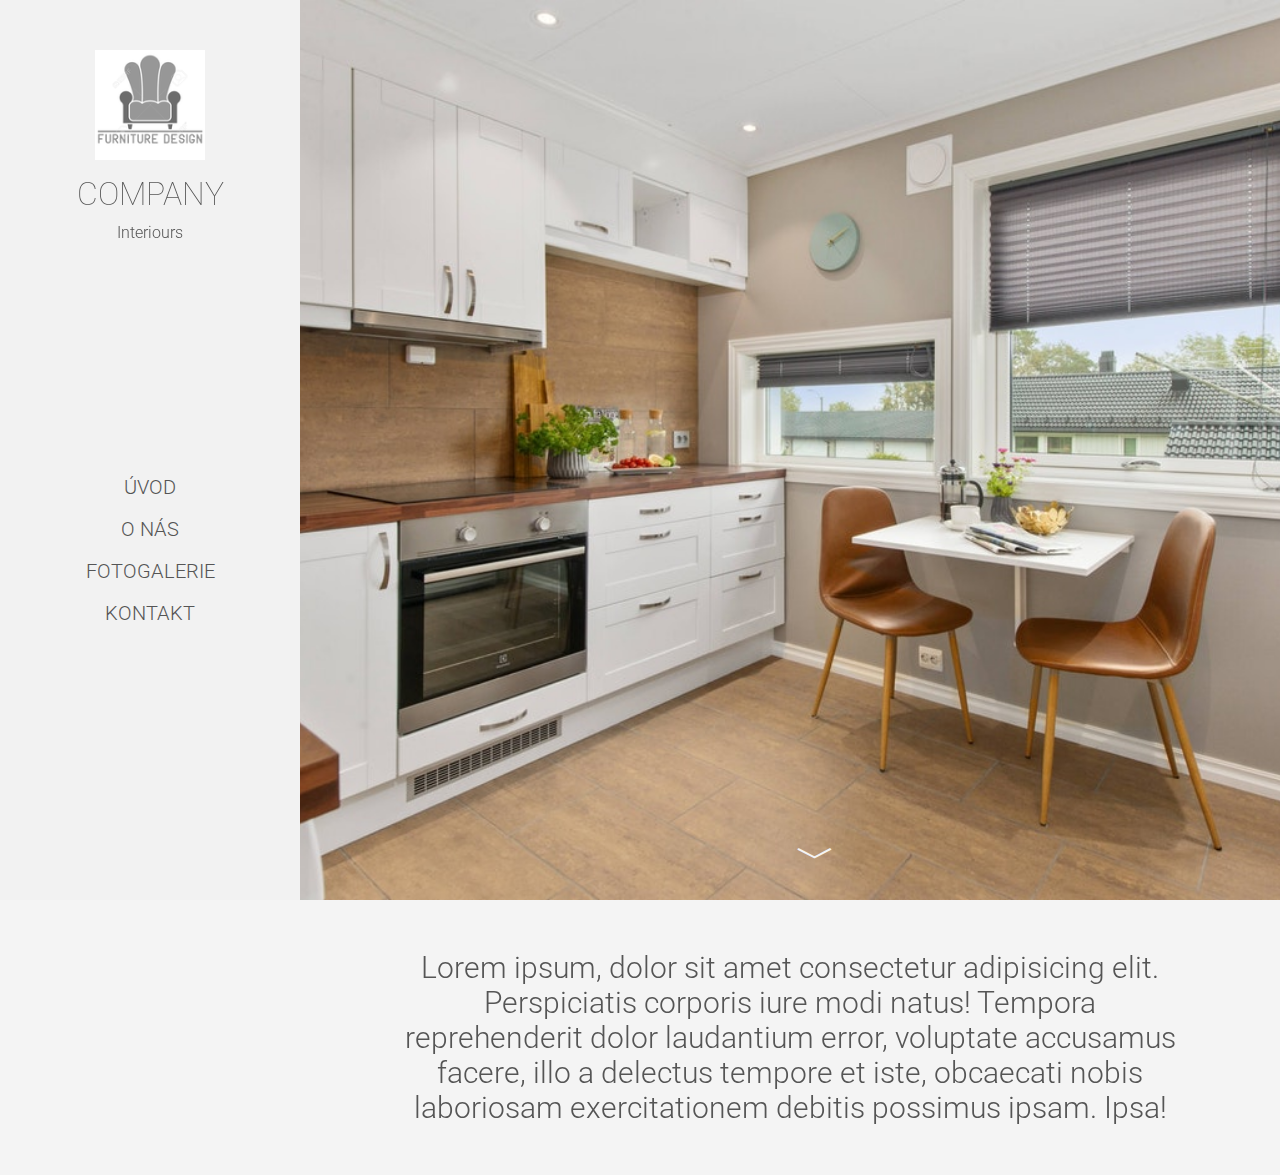
<file: index.html>
<!DOCTYPE html>
<html lang="en">
<head>
  <meta charset="UTF-8">
  <meta name="viewport" content="width=device-width, initial-scale=1.0">
  <meta http-equiv="X-UA-Compatible" content="ie=edge">
  <link href="https://fonts.googleapis.com/icon?family=Material+Icons" rel="stylesheet">
  <link rel="stylesheet" href="style.css">
  <title>Interiery</title>
</head>
<body>


  <header>
    <div id="logoWrapper">
      <img id="logoImage" src="images/other/logo.png" alt="logo">
      <h1>Company</h1>
      <p>Interiours</p>
    </div>
    <i id="menu-btn" class="material-icons">menu</i>
  </header>


  <nav class="mobileHidden">
    <div class="navWrapper">
      <ul>
        <li id="home-btn"><span>ÚVOD</span></li>
        <li id="about-btn"><span>O NÁS</span></li>
        <li id="photos-btn"><span>FOTOGALERIE</span></li>
        <li id="contact-btn"><span>KONTAKT</span></li>
      </ul>
    </div>
    <i id="close-menu" class="material-icons">close</i>
  </nav>


  <main>


    <section id="home" class="hidden">
      <div id="homeImage">
        <a href="#homeContent" class="expand">&#65088;</a>
      </div>
      <div id="homeContent" class="content">
        <div class="container">
          <p>Lorem ipsum, dolor sit amet consectetur adipisicing elit. Perspiciatis corporis iure modi natus! Tempora reprehenderit dolor laudantium error, voluptate accusamus facere, illo a delectus tempore et iste, obcaecati nobis laboriosam exercitationem debitis possimus ipsam. Ipsa!</p>
        </div>
      </div>
    </section>


    <section id="about" class="hidden">
      <div class="photoStrip"></div>
      <div id="aboutContent" class="content">
        <div class="container">
          <p>Lorem ipsum dolor sit amet consectetur adipisicing elit. Soluta hic ratione, vero perspiciatis vel obcaecati deleniti velit illo aut impedit aspernatur quibusdam. Hic, corrupti! Blanditiis labore ipsam, animi et asperiores consectetur voluptatum tempora id, vero minima laboriosam nihil, eaque aperiam rerum quibusdam. Rem obcaecati commodi quas placeat soluta dolores sunt, delectus fuga, quos necessitatibus odit vel illo natus, qui mollitia aliquid vitae deserunt dolor facere excepturi iste recusandae libero. Aut doloribus voluptates velit fugit quaerat, nam commodi consectetur ad mollitia et reprehenderit, possimus at, tempora doloremque dolor itaque ab atque aperiam laudantium. Atque praesentium eum consectetur deserunt at quo voluptatem ullam recusandae vero, adipisci officiis dignissimos velit exercitationem tempore aliquid!</p>
          <p>Lorem ipsum dolor sit amet consectetur adipisicing elit. Officia aspernatur aliquam mollitia, fuga ipsam architecto officiis consequuntur velit quos provident quam doloribus eum facere quibusdam, expedita asperiores totam impedit voluptatem.</p>
        </div>
      </div>
    </section>


    <section id="photos" class="hidden">
      <div class="photoStrip">
        <div class="photoText">
            <h2>REALIZACE</h2>
        </div>
      </div>
      <div id="photosContent" class="content">
        <div class="container">
          <h3>Realizace 1</h3>
        <!-- </div> -->
          <div id="imgSet1" class="imgSet clearfix">
            <figure>
              <img src="images/set1/png/01.jpg" alt="realizace 1">
            </figure>
            <figure> 
              <img src="images/set1/png/02.jpg" alt="realizace 1">
            </figure>
            <figure>
              <img src="images/set1/png/03.jpg" alt="realizace 1">
            </figure>
            <figure>
              <img src="images/set1/png/04.jpg" alt="realizace 1">
            </figure>
          </div>
          <!-- <div class="container"> -->
            <h3>Realizace 2</h3>
          <!-- </div> -->
          <div id="imgSet2" class="imgSet clearfix">
            <figure>
              <img src="images/set2/png/01.jpg" alt="realizace 2">
            </figure>
            <figure>
              <img src="images/set2/png/02.jpg" alt="realizace 2">
            </figure>
            <figure>
              <img src="images/set2/png/03.jpg" alt="realizace 2">
            </figure>
            <figure>
              <img src="images/set2/png/04.jpg" alt="realizace 2">
            </figure>
            <figure>
              <img src="images/set2/png/05.jpg" alt="realizace 2">
            </figure>
            <figure>
              <img src="images/set2/png/06.jpg" alt="realizace 2">
            </figure>
            <figure>
              <img src="images/set2/png/07.jpg" alt="realizace 2">
            </figure>
            <figure>
              <img src="images/set2/png/08.jpg" alt="realizace 2">
            </figure>               
          </div>
          <!-- <div class="container"> -->
          <h3>Realizace 3</h3>
        
          <div id="imgSet3" class="imgSet clearfix">
            <figure>
              <img src="images/set3/png/01.jpg" alt="realizace 3">
            </figure>
            <figure>
              <img src="images/set3/png/02.jpg" alt="realizace 3">
            </figure> 
          </div>
        </div>
      </div>
    </section>


    <section class="lightbox hidden">
      <span class="lightbox__number">1 / 1</span>
      <!-- Close button -->
      <a class="lightbox__close lightbox__btn">&times;</a>
      <!-- Next/previous buttons -->
      <a class="lightbox__previous lightbox__btn">&#65088;</a>
      <a class="lightbox__next lightbox__btn">&#65088;</a>
      <!-- Pictures -->
      <div class="lightbox__content">
        <!-- <div class="lightbox__slide">
          <img class="lightbox__image" src="images/set1/1080/03.jpg" alt="">
        </div> -->
      </div>
    </section>

    <section id="cache" style="display: none; height: 0; width: 0;">

    </section>


    <section id="contact" class="hidden">
      <div class="photoStrip"></div>
      <div id="contactContent">
        <div class="container content">
          <ul id="contactDetails">
            <li>Jméno Příjmení</li>
            <li>marketing, obchod</li>
            <li>tel: +420 000 000 000</li>
            <li><a href="mailto: abc@example.com">mail: jmeno.prijmeni@whatever.cz</a></li>
            <li>
              <ul id="contactAddress">
                <li>Ulice čp</li>
                <li>000 00 Město</li>
                <li>IČO: 00 000 000</li>
              </ul>
            </li>
          </ul>
        </div>
        <div id="contactFacebook">
          <div class="container content">
            <h3>Neváhenjte nás kontaktovat i prostřednictvím facebooku</h3>
            <a href="https://www.facebook.com" target="_blank">Klikněte zde</a>
          </div>
        </div>
      </div>
    </section>
  </main>
  

  <script src="app.js"></script>
</body>
</html>
</file>
<file: style.css>
@import url("https://fonts.googleapis.com/css?family=Roboto:300,400&display=swap");
@-webkit-keyframes menuSlide {
  from {
    right: -85%;
  }
  to {
    right: 0;
  }
}
@keyframes menuSlide {
  from {
    right: -85%;
  }
  to {
    right: 0;
  }
}

* {
  margin: 0;
  padding: 0;
}

@media (max-width: 799px) {
  * {
    -webkit-user-select: none;
       -moz-user-select: none;
        -ms-user-select: none;
            user-select: none;
    -webkit-tap-highlight-color: rgba(0, 0, 0, 0);
  }
}

html {
  font-size: 10px;
}

@media (min-width: 800px) {
  html {
    scroll-behavior: smooth;
  }
}

body {
  font-size: 16px;
  font-family: 'Roboto', sans-serif;
  color: #555;
  background-color: #f4f4f4;
}

body,
h1,
h2,
h3 {
  font-weight: 300;
}

.hidden {
  display: none;
}

.visible {
  display: block;
}

@media (max-width: 799px) {
  .mobileHidden {
    display: none;
  }
}

.clearfix::after {
  content: '';
  display: block;
  clear: both;
}

img {
  vertical-align: middle;
}

ul {
  list-style-type: none;
}

header,
nav,
main {
  display: block;
}

header *,
nav * {
  -webkit-user-select: none;
     -moz-user-select: none;
      -ms-user-select: none;
          user-select: none;
}

main {
  position: absolute;
}

@media (max-width: 799px) {
  main {
    top: 6.1rem;
    right: 0;
    left: 0;
  }
}

@media (min-width: 800px) {
  main {
    top: 0;
    right: 0;
    left: 30rem;
  }
}

@media (max-width: 799px) {
  .content {
    padding: 5rem 0;
    line-height: 150%;
  }
}

@media (min-width: 800px) {
  .content {
    padding: 5rem 0;
  }
}

.container {
  width: 85%;
  max-width: 900px;
  margin: 0 auto;
}

@media (max-width: 499px) {
  .container {
    width: 90%;
  }
}

@media (min-width: 800px) {
  .container {
    width: 80%;
  }
}

div.photoStrip {
  background-size: cover;
  background-position: center;
  width: 100%;
}

@media (max-width: 799px) {
  div.photoStrip {
    height: 23rem;
  }
}

@media (max-width: 499px) {
  div.photoStrip {
    height: 17rem;
  }
}

@media (min-width: 800px) {
  div.photoStrip {
    height: 32rem;
  }
}

html,
body {
  min-height: 100%;
}

main,
section {
  min-height: calc(100% - 6.1rem);
}

a {
  text-decoration: none;
  color: inherit;
}

header {
  background: #f2f2f2;
  position: fixed;
  top: 0;
  left: 0;
  z-index: 1;
}

@media (max-width: 799px) {
  header {
    height: 6.1rem;
    right: 0;
  }
}

@media (min-width: 800px) {
  header {
    width: 30rem;
  }
}

header div#logoWrapper {
  position: absolute;
  cursor: pointer;
}

@media (max-width: 799px) {
  header div#logoWrapper {
    top: 1rem;
    left: 2.5rem;
    height: 4.1rem;
  }
}

@media (min-width: 800px) {
  header div#logoWrapper {
    top: 5rem;
    left: 0;
    right: 0;
    text-align: center;
  }
}

@media (max-width: 799px) {
  header div#logoWrapper img {
    float: left;
    height: 4.1rem;
    width: 4.1rem;
    margin-right: 1rem;
  }
}

@media (min-width: 800px) {
  header div#logoWrapper img {
    height: 11rem;
    width: 11rem;
    cursor: pointer;
  }
}

header div#logoWrapper h1 {
  text-transform: uppercase;
  font-weight: 100;
}

@media (max-width: 799px) {
  header div#logoWrapper h1 {
    float: left;
    height: 4.1rem;
    line-height: 4.1rem;
  }
}

@media (min-width: 800px) {
  header div#logoWrapper h1 {
    text-align: center;
    margin-top: 1.5rem;
    cursor: pointer;
  }
}

@media (max-width: 799px) {
  header div#logoWrapper p {
    display: none;
  }
}

@media (min-width: 800px) {
  header div#logoWrapper p {
    margin-top: 1rem;
  }
}

@media (max-width: 799px) {
  header i.material-icons {
    font-size: 3rem;
    position: absolute;
    top: calc((6.1rem - 3rem) / 2);
    right: 2.5rem;
    cursor: pointer;
  }
}

@media (min-width: 800px) {
  header i.material-icons {
    display: none;
  }
}

nav {
  position: fixed;
  top: 0;
  bottom: 0;
}

@media (max-width: 799px) {
  nav {
    z-index: 3;
    width: 100%;
    right: 0;
    background: rgba(0, 0, 0, 0.3);
  }
}

@media (min-width: 800px) {
  nav {
    left: 0;
    width: 30rem;
    background: #f2f2f2;
    border-right: 1px solid #ccc;
  }
}

@media (min-width: 800px) {
  nav .navWrapper {
    position: absolute;
    top: 20rem;
    left: 0;
    right: 0;
    bottom: 0;
  }
}

nav ul {
  position: absolute;
}

@media (max-width: 799px) {
  nav ul {
    background: #f4f4f4;
    right: 0;
    bottom: 0;
    top: 0;
    width: 70vw;
    max-width: 300px;
    padding: 8rem 3rem;
    -webkit-animation-name: menuSlide;
            animation-name: menuSlide;
    -webkit-animation-duration: .3s;
            animation-duration: .3s;
  }
}

@media (min-width: 800px) {
  nav ul {
    background: #f2f2f2;
    width: 100%;
    text-align: center;
    top: 50%;
    -webkit-transform: translateY(-50%);
            transform: translateY(-50%);
  }
}

nav li {
  cursor: pointer;
  font-size: 2rem;
}

@media (max-width: 799px) {
  nav li {
    color: #333;
  }
}

@media (min-width: 800px) {
  nav li {
    font-weight: 300;
    padding: .5rem 0;
  }
}

@media (max-width: 799px) {
  nav li span {
    margin-left: 1rem;
  }
}

@media (max-width: 799px) {
  nav li + li {
    margin-top: 1.5rem;
  }
}

@media (min-width: 800px) {
  nav li + li {
    margin-top: .8rem;
  }
}

@media (max-width: 799px) {
  nav li:before,
  nav li:last-of-type::after {
    content: '';
    display: block;
    height: 1px;
    background-color: #666;
    margin: 1rem 0 1.5rem 0;
  }
}

@media (max-width: 799px) {
  nav li:last-of-type::after {
    margin-top: 1.3rem;
  }
}

nav i#close-menu {
  font-size: 3rem;
  position: absolute;
  top: calc((6.1rem - 3rem) / 2);
  right: 2.5rem;
  cursor: pointer;
}

@media (min-width: 800px) {
  nav i#close-menu {
    display: none;
  }
}

section#home div#homeImage {
  background-image: url(images/other/home.jpg);
  background-size: cover;
  background-position: center;
  width: 100%;
}

@media (max-width: 799px) {
  section#home div#homeImage {
    height: 50vh;
  }
}

@media (min-width: 800px) {
  section#home div#homeImage {
    position: relative;
    height: 100vh;
  }
}

section#home div#homeImage a.expand {
  color: #f4f4f4;
  width: 1.3em;
  height: 1em;
  text-align: center;
  font-family: Arial, Helvetica, sans-serif;
  cursor: pointer;
}

@media (max-width: 799px) {
  section#home div#homeImage a.expand {
    display: none;
  }
}

@media (min-width: 800px) {
  section#home div#homeImage a.expand {
    font-size: 4rem;
    position: absolute;
    left: 50%;
    bottom: 3rem;
  }
}

section#home div#homeContent p {
  text-align: center;
}

@media (max-width: 799px) {
  section#home div#homeContent p {
    font-size: 2.5rem;
  }
}

@media (min-width: 800px) {
  section#home div#homeContent p {
    font-size: 3rem;
  }
}

section#about div.photoStrip {
  background-image: url(images/other/about.jpg);
}

section#about div#aboutContent {
  font-size: 1.8rem;
  text-align: justify;
}

section#photos * {
  -webkit-user-select: none;
     -moz-user-select: none;
      -ms-user-select: none;
          user-select: none;
}

section#photos div.photoStrip {
  -webkit-box-sizing: border-box;
          box-sizing: border-box;
  background-image: -webkit-gradient(linear, left top, right top, from(rgba(0, 0, 0, 0.5)), to(rgba(255, 255, 255, 0))), url(images/other/images.jpg);
  background-image: linear-gradient(to right, rgba(0, 0, 0, 0.5), rgba(255, 255, 255, 0)), url(images/other/images.jpg);
  padding: .5px;
}

@media (min-width: 800px) {
  section#photos div.photoStrip div.photoText {
    max-width: 1000px;
    margin: 0 auto;
  }
}

section#photos div.photoStrip h2 {
  color: #fff;
  font-weight: 100;
}

@media (max-width: 799px) {
  section#photos div.photoStrip h2 {
    font-size: 3rem;
    height: 4rem;
    line-height: 4rem;
    padding-left: 5rem;
    margin-top: calc((23rem - 4rem) / 2);
  }
}

@media (max-width: 499px) {
  section#photos div.photoStrip h2 {
    height: 3.5rem;
    line-height: 3.5rem;
    margin-top: calc((17rem - 3.5rem) / 2);
  }
}

@media (min-width: 800px) {
  section#photos div.photoStrip h2 {
    font-size: 5rem;
    line-height: 5rem;
    height: 5rem;
    padding-left: 7rem;
    margin-top: calc((32rem - 5rem) / 2);
  }
}

@media (max-width: 799px) {
  section#photos div#photosContent {
    padding: 2rem 0;
  }
}

@media (min-width: 800px) {
  section#photos div#photosContent div.container {
    width: 90%;
  }
}

@media (max-width: 799px) {
  section#photos div#photosContent div.container {
    width: 95%;
  }
}

section#photos div#photosContent h3 {
  font-size: 2.2rem;
  margin: 2.5rem 0 1rem 1rem;
}

@media (min-width: 800px) {
  section#photos div#photosContent h3:first-of-type {
    margin-top: 1;
  }
}

section#photos div#photosContent .imgSet figure {
  float: left;
  display: inline-block;
}

@media (max-width: 799px) {
  section#photos div#photosContent .imgSet figure {
    width: 29%;
    margin: 2%;
  }
}

@media (max-width: 499px) {
  section#photos div#photosContent .imgSet figure {
    width: 44%;
    margin: 3%;
  }
}

@media (min-width: 800px) {
  section#photos div#photosContent .imgSet figure {
    width: 29%;
    margin: 2%;
  }
}

@media (min-width: 1200px) {
  section#photos div#photosContent .imgSet figure {
    width: 23%;
    margin: 1%;
  }
}

section#photos div#photosContent .imgSet img {
  width: 100%;
  height: auto;
  cursor: pointer;
}

.lightbox {
  position: fixed;
  top: 0;
  left: 0;
  right: 0;
  bottom: 0;
  z-index: 4;
  background: rgba(0, 0, 0, 0.9);
  -webkit-user-select: none;
     -moz-user-select: none;
      -ms-user-select: none;
          user-select: none;
}

.lightbox .lightbox__number {
  color: #f4f4f4;
  position: absolute;
  top: 5px;
  left: 5px;
}

.lightbox .lightbox__btn {
  font-weight: 100;
  color: #f4f4f4;
  -webkit-user-select: none;
     -moz-user-select: none;
      -ms-user-select: none;
          user-select: none;
}

.lightbox .lightbox__close {
  display: inline-block;
  text-align: center;
  height: 1em;
  width: 1em;
  line-height: 85%;
  position: absolute;
  top: 5px;
  right: 5px;
  cursor: pointer;
}

@media (max-width: 799px) {
  .lightbox .lightbox__close {
    font-size: 5rem;
  }
}

@media (min-width: 800px) {
  .lightbox .lightbox__close {
    font-size: 5rem;
  }
}

.lightbox .lightbox__previous,
.lightbox .lightbox__next {
  display: inline-block;
  width: 1em;
  position: absolute;
  cursor: pointer;
  top: 50%;
}

@media (max-width: 799px) {
  .lightbox .lightbox__previous,
  .lightbox .lightbox__next {
    font-size: 4rem;
    z-index: 5;
    border-radius: 6px;
  }
}

@media (min-width: 800px) {
  .lightbox .lightbox__previous,
  .lightbox .lightbox__next {
    font-size: 4rem;
  }
}

.lightbox .lightbox__previous {
  left: -5px;
  -webkit-transform: translateY(-50%) rotate(90deg);
          transform: translateY(-50%) rotate(90deg);
}

.lightbox .lightbox__next {
  right: -5px;
  -webkit-transform: translateY(-50%) rotate(-90deg);
          transform: translateY(-50%) rotate(-90deg);
}

.lightbox .lightbox__content {
  position: absolute;
  top: 5rem;
  bottom: 5rem;
}

@media (max-width: 799px) {
  .lightbox .lightbox__content {
    right: 0;
    left: 0;
  }
}

@media (min-width: 800px) {
  .lightbox .lightbox__content {
    right: 5rem;
    left: 5rem;
  }
}

.lightbox .lightbox__content .lightbox__slide {
  display: none;
  position: absolute;
  width: 100%;
  height: 100%;
}

.lightbox .lightbox__content .lightbox__image {
  height: auto;
  max-width: 100%;
  max-height: 100%;
  position: absolute;
  top: 50%;
  left: 50%;
  -webkit-transform: translate(-50%, -50%);
          transform: translate(-50%, -50%);
}

section#contact div.photoStrip {
  background-image: url(images/other/contact.jpg);
}

@media (max-width: 799px) {
  section#contact ul#contactDetails {
    font-size: 1.8rem;
  }
}

@media (min-width: 800px) {
  section#contact ul#contactDetails {
    font-size: 2.1rem;
  }
}

section#contact ul#contactDetails > li + li {
  margin-top: 1.6rem;
}

@media (max-width: 799px) {
  section#contact ul#contactAddress > li + li {
    margin-top: .3rem;
  }
}

@media (min-width: 800px) {
  section#contact ul#contactAddress > li + li {
    margin-top: .5rem;
  }
}

section#contact div#contactFacebook {
  background-image: url(images/other/facebook.jpg);
  background-size: cover;
  background-position: center;
  color: #fff;
  position: relative;
  -webkit-user-select: none;
     -moz-user-select: none;
      -ms-user-select: none;
          user-select: none;
}

@media (max-width: 799px) {
  section#contact div#contactFacebook {
    font-size: 2rem;
    text-align: center;
  }
}

@media (min-width: 800px) {
  section#contact div#contactFacebook {
    font-size: 2.3rem;
    text-align: left;
  }
}

section#contact div#contactFacebook div.content {
  position: relative;
  z-index: 2;
}

@media (min-width: 800px) {
  section#contact div#contactFacebook div.content {
    padding: 10rem 0;
  }
}

section#contact div#contactFacebook a {
  border: 1px solid #fff;
  border-radius: 3px;
  margin-top: 3rem;
  text-align: center;
  -webkit-user-select: none;
     -moz-user-select: none;
      -ms-user-select: none;
          user-select: none;
}

@media (max-width: 799px) {
  section#contact div#contactFacebook a {
    display: block;
    width: auto;
    padding: 1rem 5rem;
  }
}

@media (min-width: 800px) {
  section#contact div#contactFacebook a {
    display: block;
    width: 15rem;
    padding: 1.5rem 6rem;
  }
}

section#contact div#contactFacebook::before {
  content: '';
  display: block;
  position: absolute;
  top: 0;
  left: 0;
  width: 100%;
  height: 100%;
  background-color: rgba(0, 0, 0, 0.7);
  z-index: 1;
}
/*# sourceMappingURL=style.css.map */
</file>
